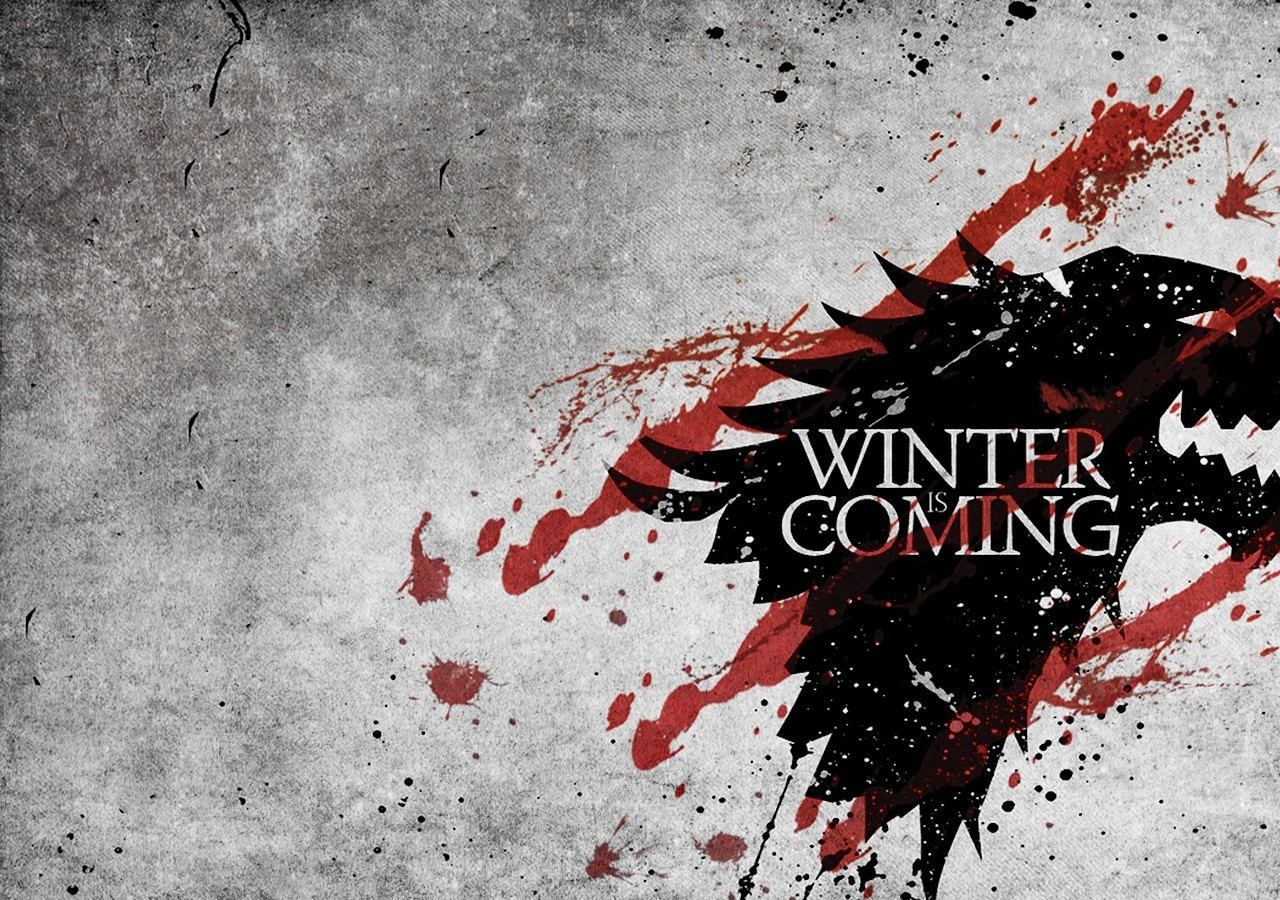
<file: GOT/index.html>
<!DOCTYPE html>
<html lang="en" ng-App="gotApp">
<head>
  <meta charset="UTF-8">
  <meta name="viewport" content="width=device-width, initial-scale=1.0">
  <meta http-equiv="X-UA-Compatible" content="ie=edge">
  <title>GOT</title>
</head>
<body>


    <div class="ng-view"></div>


  <link rel="stylesheet" href="libraries/bootstrap-3.3.7-dist/css/bootstrap.min.css">
  <link rel="stylesheet" href="libraries/animate.css">
  <script src="libraries/jquery3.3.1.min.js"></script>
  <script src="libraries/bootstrap-3.3.7-dist/js/bootstrap.min.js"></script>
  <link rel="stylesheet" href="css/index.css">
  <script src="libraries/angular1.6.4.min.js"></script>
  <script src="https://code.angularjs.org/1.6.9/angular-resource.min.js"></script>
  <script src="https://code.angularjs.org/1.6.9/angular-route.min.js"></script>
  <script src="https://code.angularjs.org/1.6.9/angular-sanitize.min.js"></script>
  <script type="text/javascript" src="index.js"></script>
  <script type="text/javascript" src="services/services.js"></script>
  <script type="text/javascript" src="routes/routes.js"></script>
  <script type="text/javascript" src="directives/directives.js"></script>
  <script type="text/javascript" src="controllers/homeController.js"></script>
  <script type="text/javascript" src="controllers/detailController.js"></script>

</body>
</html>
</file>
<file: GOT/css/index.css>
body{
  background-image:linear-gradient(rgba(30, 33, 29, 0.7),rgba(37, 48, 44, 0.7)), url('../images/img.jpg');
  opacity:0.85;
  }
table {
  background-color: #f5f5f5;
  }
.heading-styling{
  color:#f5f5f5
  }

.row.content {height: 1500px}

  /* Set gray background color and 100% height */
.sidenav {
  background-color: #f1f1f1;
  height: 100%;
  }

  /* Set black background color, white text and some padding */
footer {
  background-color: #555;
  color: white;
  padding: 15px;
  }
.main-area{
  background-color: #99A3A4;
  color:black;
  font-family: "Times New Roman", Times, serif;
  margin-left: 10%
  }
.main-area-house{
  background-color: #eee;
  color:black;
  }

.main-area-character{
  background-color: #cfd8dc;
  color:black;
  }
.table-styling{
  margin-top:15%;
  }

  /* On small screens, set height to 'auto' for sidenav and grid */
@media screen and (max-width: 767px) {
  .sidenav {
    height: auto;
    padding: 15px;
    }
  .main-area{
    margin-left:0
    }
  .row.content {height: auto;}
  }

@media only screen and (min-device-width : 320px) and (max-device-width : 480px) {
  .font_change{
      font-size: 1.3em;
  }
}
@media only screen and (min-device-width: 482px) and (max-device-width:767px){
  .font_change{
      font-size: 1.3em;
  }

}

/* iPads (portrait and landscape) ----------- */
@media only screen and (min-device-width : 768px) and (max-device-width : 1024px) {
  .font_change{
      font-size: 1.3em;
  }
}
@media only screen and (min-device-width : 1025px) and (max-device-width : 1223px) {
  .font_change{
      font-size: 1.3em;
  }
}

/* Desktops and laptops ----------- */
@media only screen  and (min-width : 1224px) {
  .font_change{
      font-size: 1.3em;
  }
}

/* Large screens ----------- */
@media only screen  and (min-width : 1824px) {
  .font_change{
      font-size: 1.5em;
  }
}

table{
   font-size: 1em;
}
</file>
